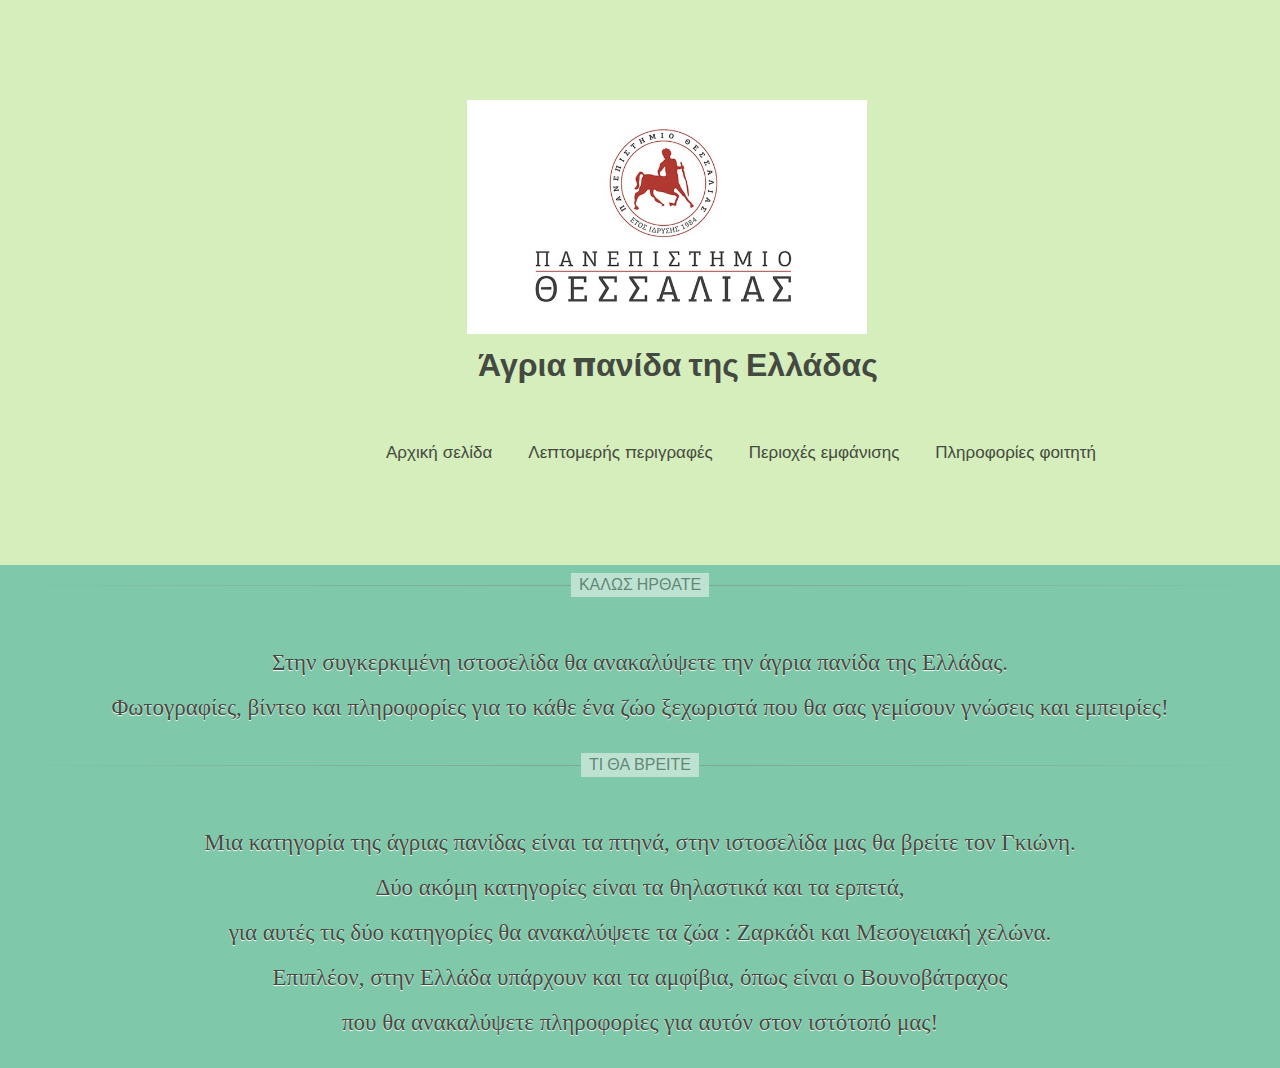
<file: index.html>
<!DOCTYPE html>
<html lang="en">
<head>
    <meta charset="UTF-8">
    <meta http-equiv="X-UA-Compatible" content="IE=edge">
    <meta name="viewport" content="width=device-width, initial-scale=1.0">
    <title>Αρχική σελίδα</title>
    <link rel="stylesheet" href="css/styles.css">
</head>
<body>

<div class="header">
    <img src="uni.jpeg" alt="University logo">

    <h1> Άγρια πανίδα της Ελλάδας</h1>

    <div class="topnav">
    <a class="active" style="margin-left: 270px;" href="index.html">Αρχική σελίδα</a>
    <a href="information.html">Λεπτομερής περιγραφές</a>
    <a href="places.html">Περιοχές εμφάνισης</a>
    <a href="bio.html">Πληροφορίες φοιτητή</a>
    </div>
</div>
<hr class="hr-text" data-content="ΚΑΛΩΣ ΗΡΘΑΤΕ">

<p>Στην συγκερκιμένη ιστοσελίδα θα ανακαλύψετε την άγρια πανίδα της Ελλάδας.<br>
     Φωτογραφίες, βίντεο και πληροφορίες για το κάθε ένα ζώο ξεχωριστά που θα
     σας γεμίσουν γνώσεις και εμπειρίες!</p>
     
     <hr class="hr-text" data-content="ΤΙ ΘΑ ΒΡΕΙΤΕ">

<p>Μια κατηγορία της άγριας πανίδας είναι τα πτηνά,
    στην ιστοσελίδα μας θα βρείτε τον Γκιώνη. <br>
    Δύο ακόμη κατηγορίες είναι τα θηλαστικά και τα ερπετά, <br>
    για αυτές τις δύο κατηγορίες θα ανακαλύψετε τα ζώα : Ζαρκάδι και Μεσογειακή χελώνα. <br>
    Επιπλέον, στην Ελλάδα υπάρχουν και τα αμφίβια, όπως είναι ο Βουνοβάτραχος <br>
     που θα ανακαλύψετε πληροφορίες για αυτόν στον ιστότοπό μας!  


</p>

</body>
</html>
</file>
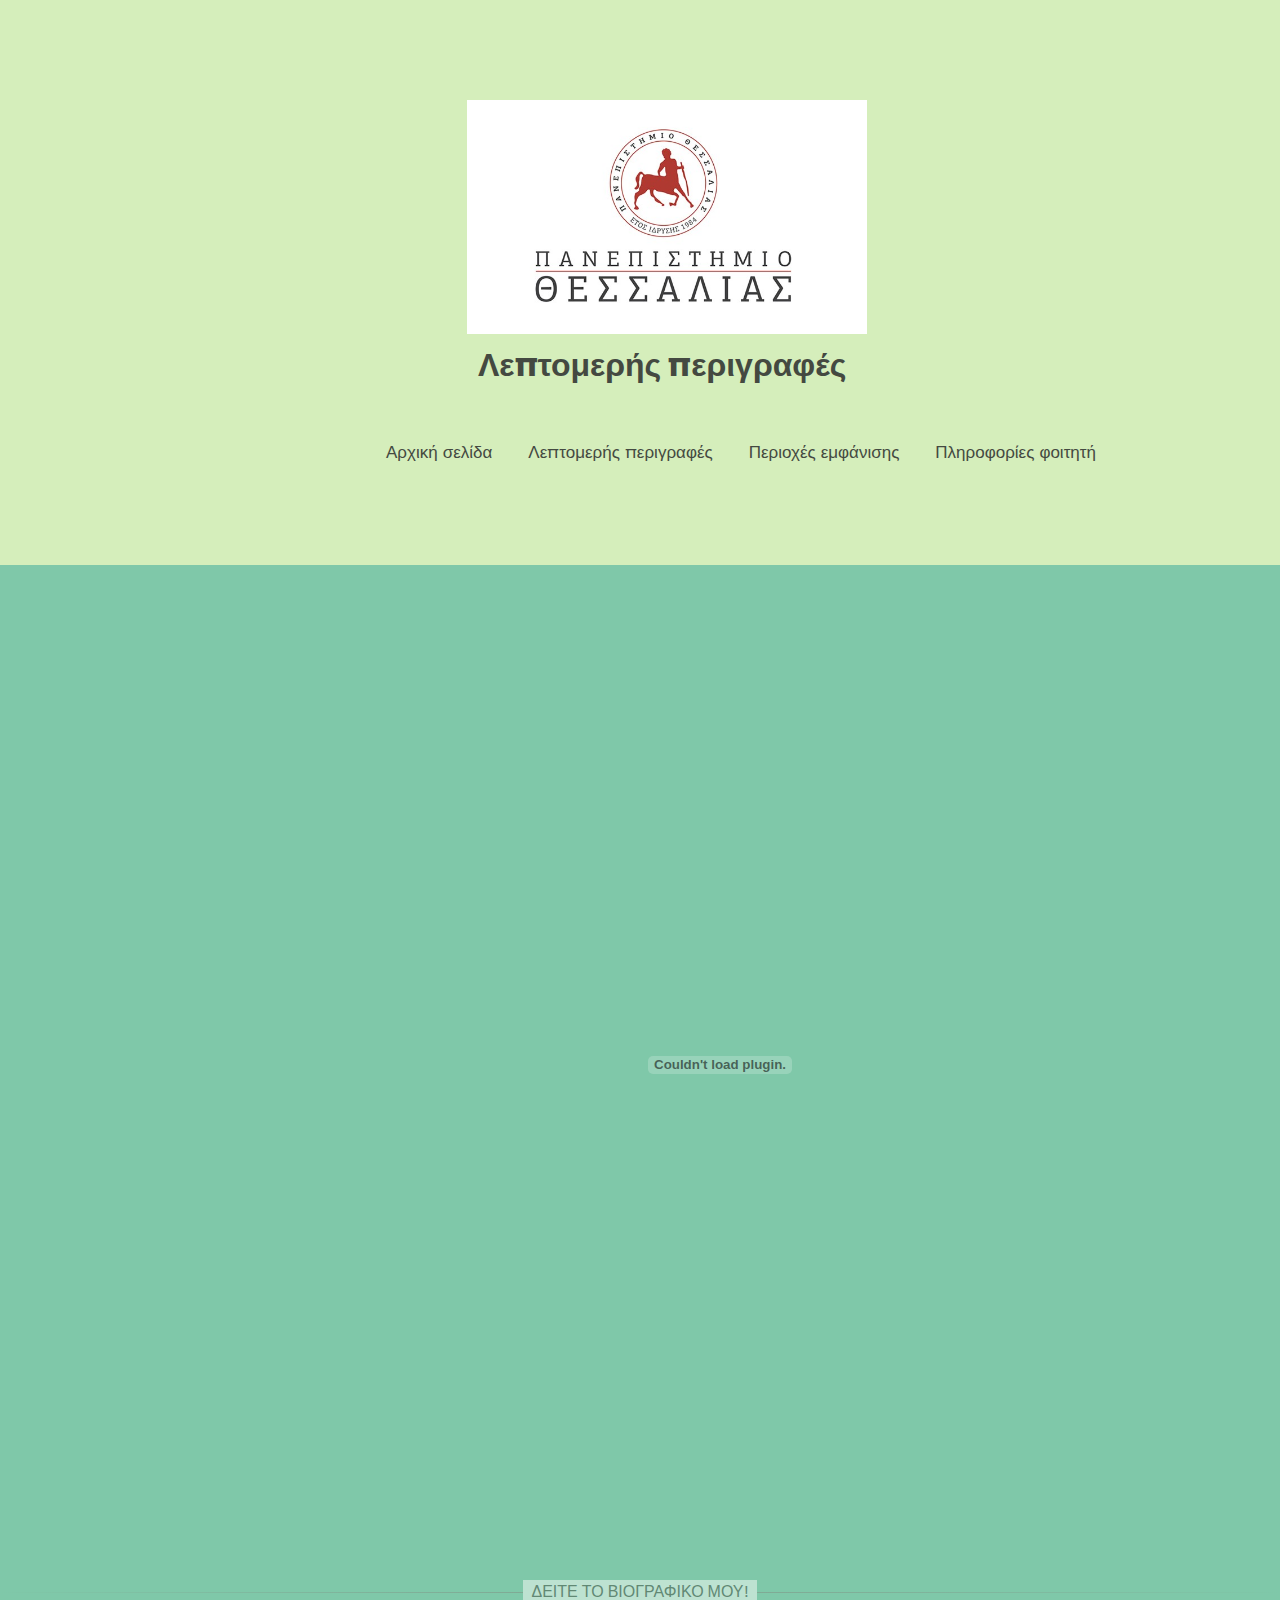
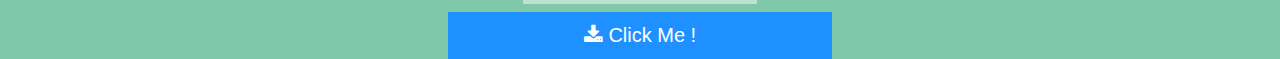
<file: bio.html>
<!DOCTYPE html>
<html lang="en">
<head>
    <meta charset="UTF-8">
    <meta http-equiv="X-UA-Compatible" content="IE=edge">
    <meta name="viewport" content="width=device-width, initial-scale=1.0">
    <title>Το βιογραφικό μου</title>
    <link rel="stylesheet" href="css/styles.css">
</head>
<body>
    <div class="header">
        <img src="uni.jpeg" alt="University logo">
    
        <h1> Λεπτομερής περιγραφές</h1>
    
        <div class="topnav">
        <a class="active" style="margin-left: 270px;" href="index.html">Αρχική σελίδα</a>
        <a href="information.html">Λεπτομερής περιγραφές</a>
        <a href="places.html">Περιοχές εμφάνισης</a>
        <a href="bio.html">Πληροφορίες φοιτητή</a>
        </div>
    </div>

    <embed src="spandoni.pdf" width="800px" height="1000px" style="margin-left: 25%;" />
    <hr class="hr-text" data-content="ΔΕΙΤΕ ΤΟ ΒΙΟΓΡΑΦΙΚΟ ΜΟΥ! ">
    <link rel="stylesheet" href="https://cdnjs.cloudflare.com/ajax/libs/font-awesome/4.7.0/css/font-awesome.min.css">
    <form method="get" action="https://drive.google.com/file/d/1Rbgv4JIF2eBGfgw3D46S3ZPthIpJJThW/view?usp=sharing">
    <button class="btn" download style="width:30%; margin-left: 35%; "><i class="fa fa-download"></i> Click Me ! </button>
        </form>



</body>
</html>
</file>
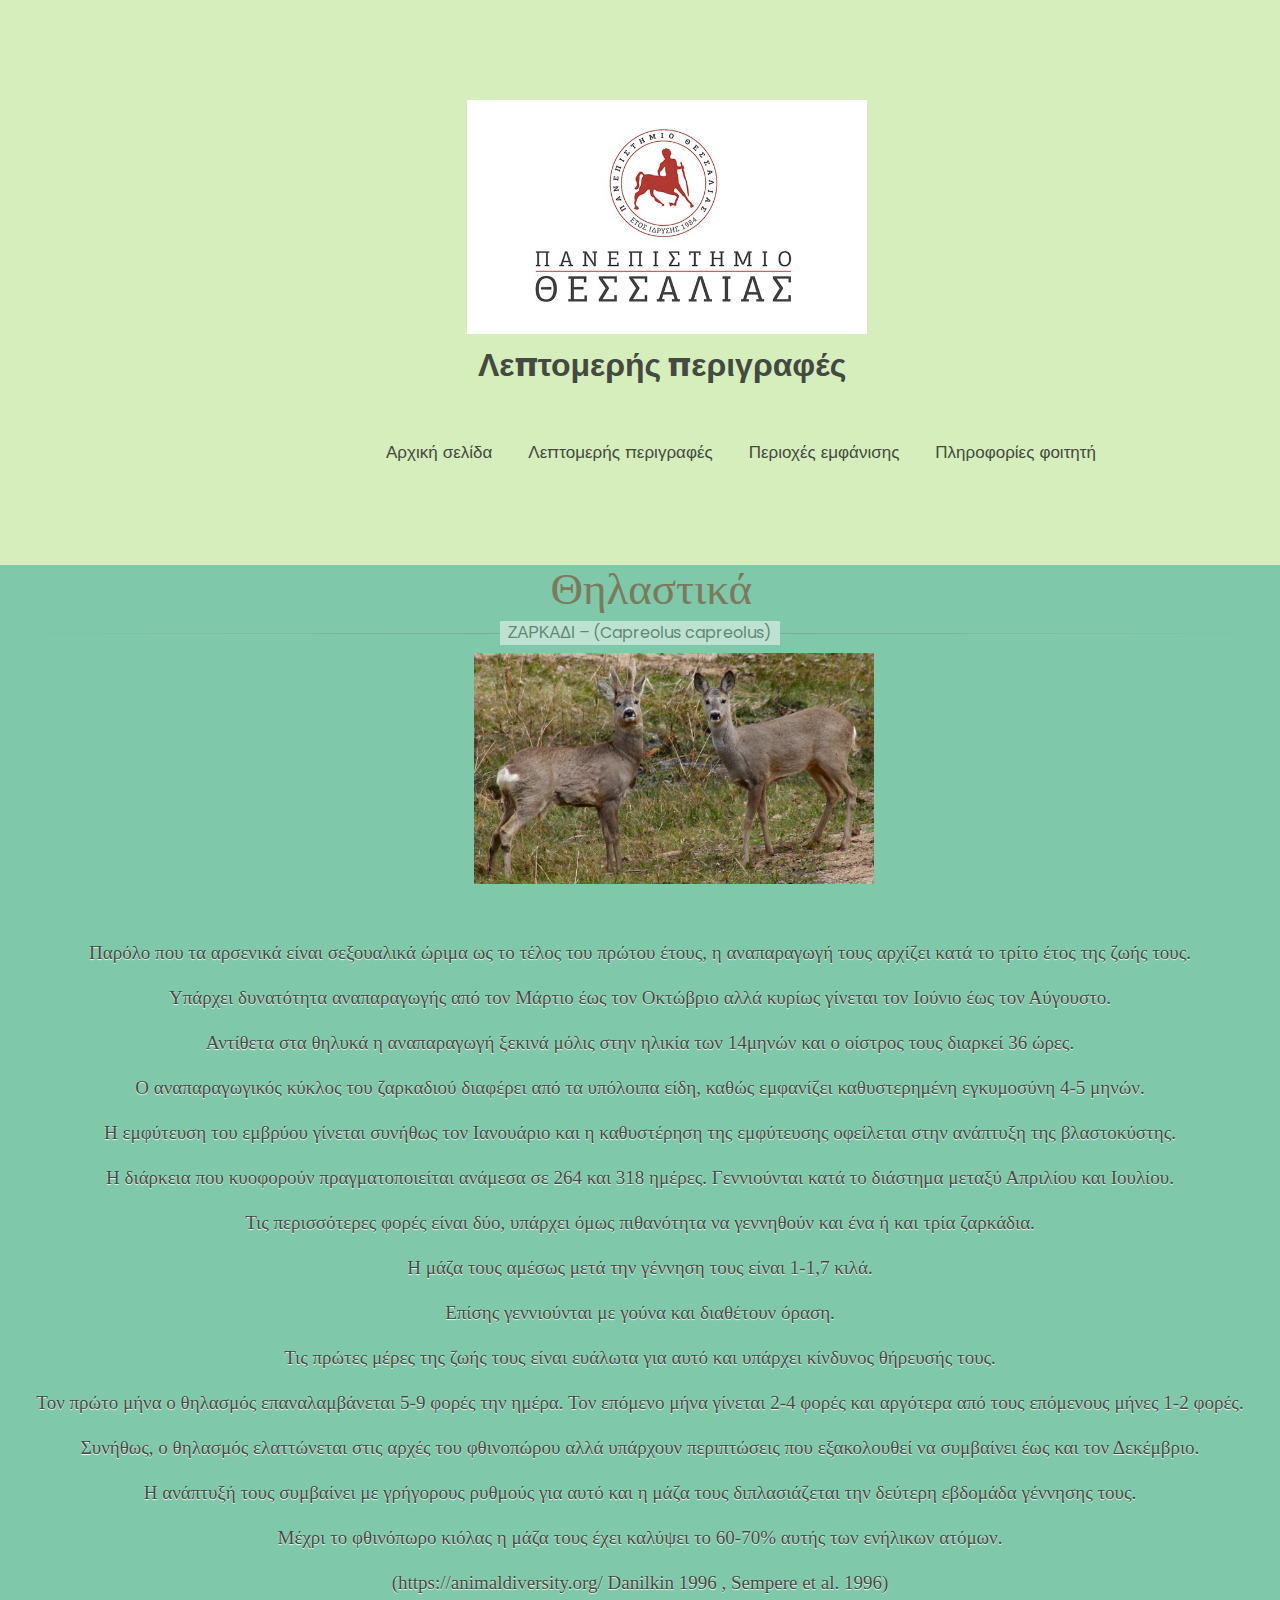
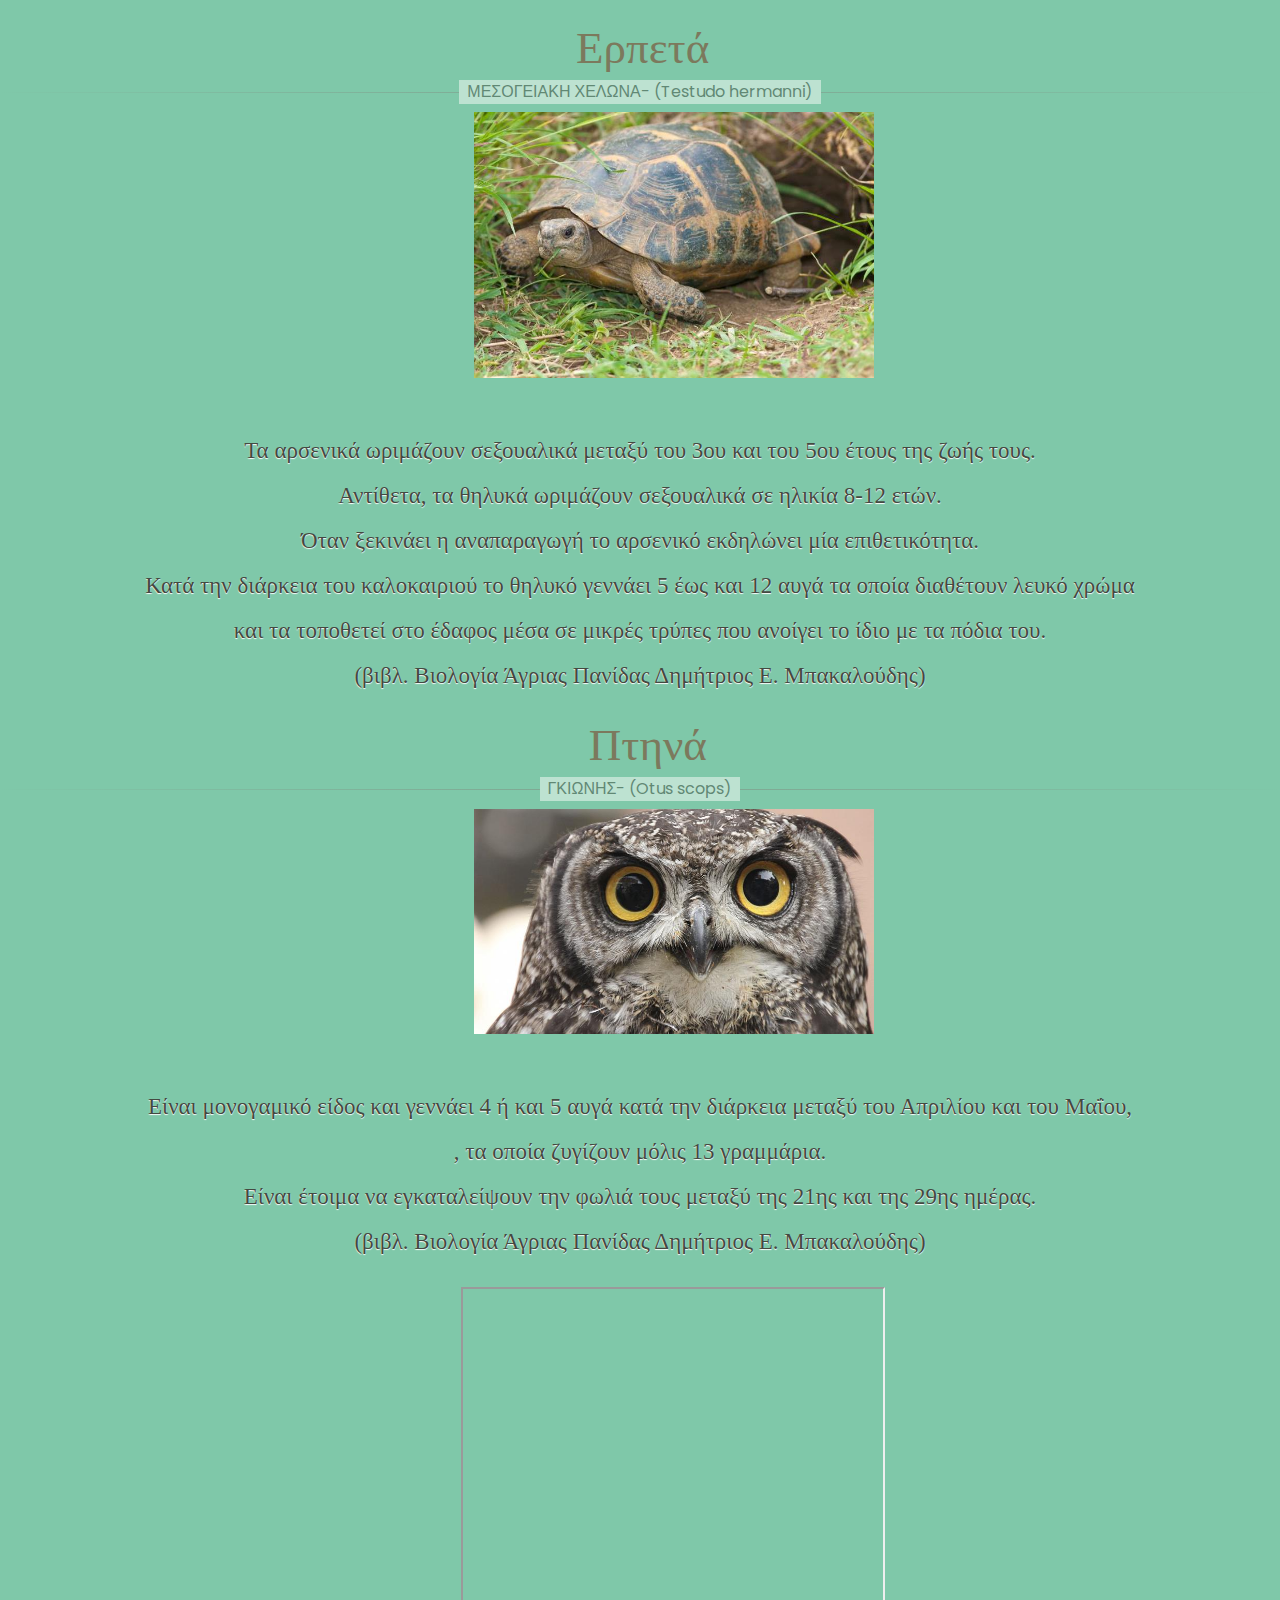
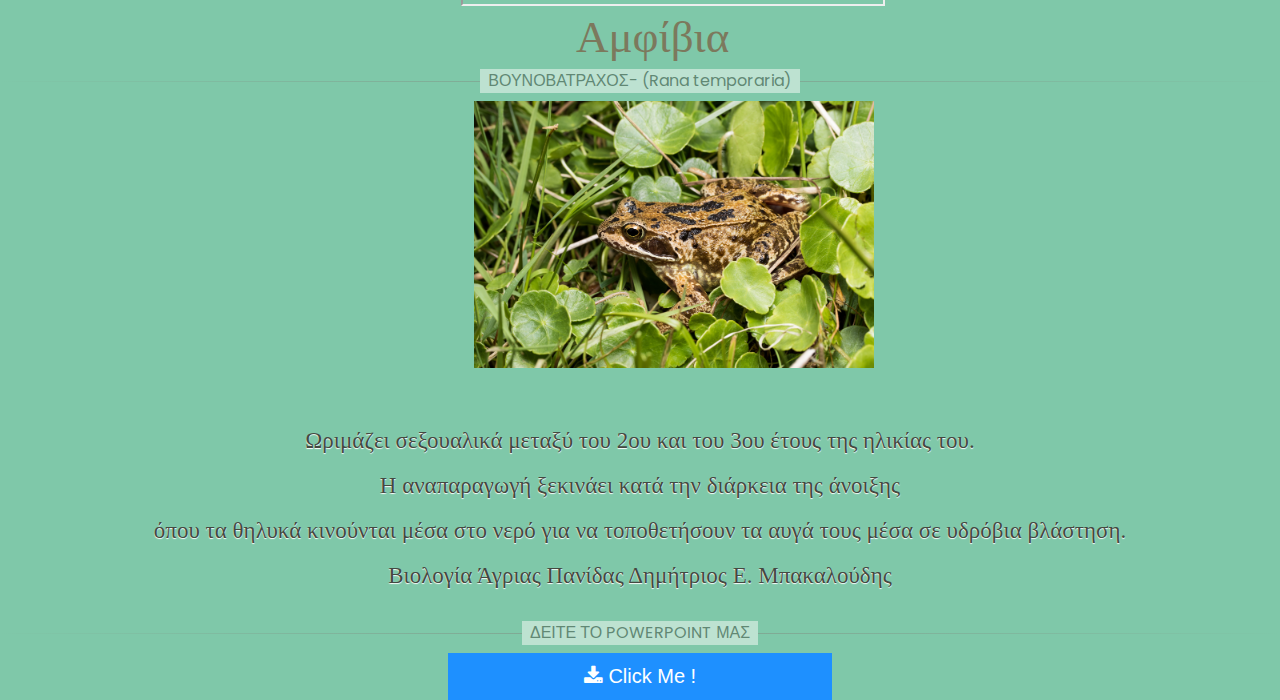
<file: information.html>
<!DOCTYPE html>
<html lang="en">
<head>
    <meta charset="UTF-8">
    <meta http-equiv="X-UA-Compatible" content="IE=edge">
    <meta name="viewport" content="width=device-width, initial-scale=1.0">
    <title>Πληροφορίες</title>
    <link rel="stylesheet" href="css/styles.css">
</head>
<body>
    <div class="header">
        <img src="uni.jpeg" alt="University logo">
    
        <h1> Λεπτομερής περιγραφές</h1>
    
        <div class="topnav">
        <a class="active" style="margin-left: 270px;" href="index.html">Αρχική σελίδα</a>
        <a href="information.html">Λεπτομερής περιγραφές</a>
        <a href="places.html">Περιοχές εμφάνισης</a>
        <a href="bio.html">Πληροφορίες φοιτητή</a>
        </div>
    </div>
    <h2>Θηλαστικά</h2>
    <hr class="hr-text" data-content="ΖΑΡΚΑΔΙ – (Capreolus capreolus)">
    <img src="zarkadi.jpg" alt="Zarkadi" style="margin-left: 37%;">

    <p class="infoPara">
        Παρόλο που τα αρσενικά είναι σεξουαλικά ώριμα ως το τέλος του πρώτου έτους, η αναπαραγωγή τους αρχίζει κατά το τρίτο έτος της ζωής τους. <br>
        Υπάρχει δυνατότητα αναπαραγωγής από τον Μάρτιο έως τον Οκτώβριο αλλά κυρίως γίνεται τον Ιούνιο έως τον Αύγουστο.<br>
        Αντίθετα στα θηλυκά η αναπαραγωγή ξεκινά μόλις στην ηλικία των 14μηνών και ο οίστρος τους διαρκεί 36 ώρες. <br>
        Ο αναπαραγωγικός κύκλος του ζαρκαδιού διαφέρει από τα υπόλοιπα είδη, καθώς εμφανίζει καθυστερημένη εγκυμοσύνη 4-5 μηνών.<br>
        Η εμφύτευση του εμβρύου γίνεται συνήθως τον Ιανουάριο και η καθυστέρηση της εμφύτευσης οφείλεται στην ανάπτυξη της βλαστοκύστης. <br>
        Η διάρκεια που κυοφορούν πραγματοποιείται ανάμεσα σε 264 και 318 ημέρες. Γεννιούνται κατά το διάστημα μεταξύ Απριλίου και Ιουλίου.<br>
        Τις περισσότερες φορές είναι δύο, υπάρχει όμως πιθανότητα να γεννηθούν και ένα ή και τρία ζαρκάδια. <br>
        Η μάζα τους  αμέσως μετά την γέννηση τους είναι 1-1,7 κιλά.<br>
        Επίσης γεννιούνται με γούνα και διαθέτουν όραση.<br>
        Τις πρώτες μέρες της ζωής τους είναι ευάλωτα για αυτό και υπάρχει κίνδυνος θήρευσής τους. <br>
        Τον πρώτο μήνα ο θηλασμός επαναλαμβάνεται 5-9 φορές την ημέρα. Τον επόμενο μήνα γίνεται 2-4 φορές και αργότερα από τους επόμενους μήνες 1-2 φορές. <br>
        Συνήθως, ο θηλασμός ελαττώνεται στις αρχές του φθινοπώρου αλλά υπάρχουν περιπτώσεις που εξακολουθεί να συμβαίνει έως και τον Δεκέμβριο. <br>
        Η ανάπτυξή τους συμβαίνει με γρήγορους ρυθμούς για αυτό και η μάζα τους διπλασιάζεται την δεύτερη εβδομάδα γέννησης τους.<br>
        Μέχρι το φθινόπωρο κιόλας η μάζα τους έχει καλύψει το 60-70% αυτής των ενήλικων ατόμων. <br>
        (https://animaldiversity.org/   Danilkin 1996 , Sempere et al. 1996) 

    </p>
    
    <h2 style="margin-left: 45%;">Ερπετά</h2>
    <hr class="hr-text" data-content="ΜΕΣΟΓΕΙΑΚΗ ΧΕΛΩΝΑ- (Testudo hermanni)">
    <img src="xelona.jpg" alt="xelona" style="margin-left: 37%;">
    <p>
        Τα αρσενικά ωριμάζουν σεξουαλικά μεταξύ του 3ου και του 5ου έτους της ζωής τους. <br>
        Αντίθετα, τα θηλυκά ωριμάζουν σεξουαλικά σε ηλικία 8-12 ετών. <br>
        Όταν ξεκινάει η αναπαραγωγή το αρσενικό εκδηλώνει μία επιθετικότητα. <br>
        Κατά την διάρκεια του καλοκαιριού το θηλυκό γεννάει 5 έως και 12 αυγά τα οποία διαθέτουν λευκό χρώμα<br>
        και τα τοποθετεί στο έδαφος μέσα σε μικρές τρύπες που ανοίγει το ίδιο με τα πόδια του.<br>
        (βιβλ. Βιολογία Άγριας Πανίδας Δημήτριος Ε. Μπακαλούδης) 
    </p>

    <h2 style="margin-left: 46%;">Πτηνά</h2>
    <hr class="hr-text" data-content="ΓΚΙΩΝΗΣ- (Otus scops)">
    <img src="gkionis.jpg" alt="gkionis" style="margin-left: 37%;">
    <p>
        Είναι μονογαμικό είδος και γεννάει 4 ή και 5 αυγά κατά την διάρκεια μεταξύ του Απριλίου και του Μαΐου,<br>
        , τα οποία ζυγίζουν μόλις 13 γραμμάρια.<br>
        Είναι έτοιμα να εγκαταλείψουν την φωλιά τους μεταξύ της 21ης και της 29ης ημέρας.<br>
        (βιβλ. Βιολογία Άγριας Πανίδας Δημήτριος Ε. Μπακαλούδης) 
    </p>
      <iframe style="margin-left: 36%;" width="420" height="315"
        src="https://www.youtube.com/watch?v=nJMNkCpoQJc">
    </iframe>

    <h2 style="margin-left: 45%;">Αμφίβια</h2>
    <hr class="hr-text" data-content="ΒΟΥΝΟΒΑΤΡΑΧΟΣ- (Rana temporaria)">
    <img src="bounobatraxos.jpg" alt="bounobatraxos" style="margin-left: 37%;">
    <p>
        Ωριμάζει σεξουαλικά μεταξύ του 2ου και του 3ου έτους της ηλικίας του.<br>
        Η αναπαραγωγή ξεκινάει κατά την διάρκεια της άνοιξης <br>
        όπου τα θηλυκά κινούνται μέσα στο νερό για να τοποθετήσουν τα αυγά τους μέσα σε υδρόβια βλάστηση. <br>
        Βιολογία Άγριας Πανίδας Δημήτριος Ε. Μπακαλούδης
    </p>

    <hr class="hr-text" data-content="ΔΕΙΤΕ ΤΟ POWERPOINT ΜΑΣ">

    <link rel="stylesheet" href="https://cdnjs.cloudflare.com/ajax/libs/font-awesome/4.7.0/css/font-awesome.min.css">
    <form method="get" action="https://docs.google.com/presentation/d/12MxHma20i_br9gzd2gAJCpJVL7KrQdJl/edit?usp=sharing&ouid=106053483200739603282&rtpof=true&sd=true">
    <button class="btn" download style="width:30%; margin-left: 35%; "><i class="fa fa-download"></i> Click Me ! </button>
        </form>


</body>
</html>
</file>
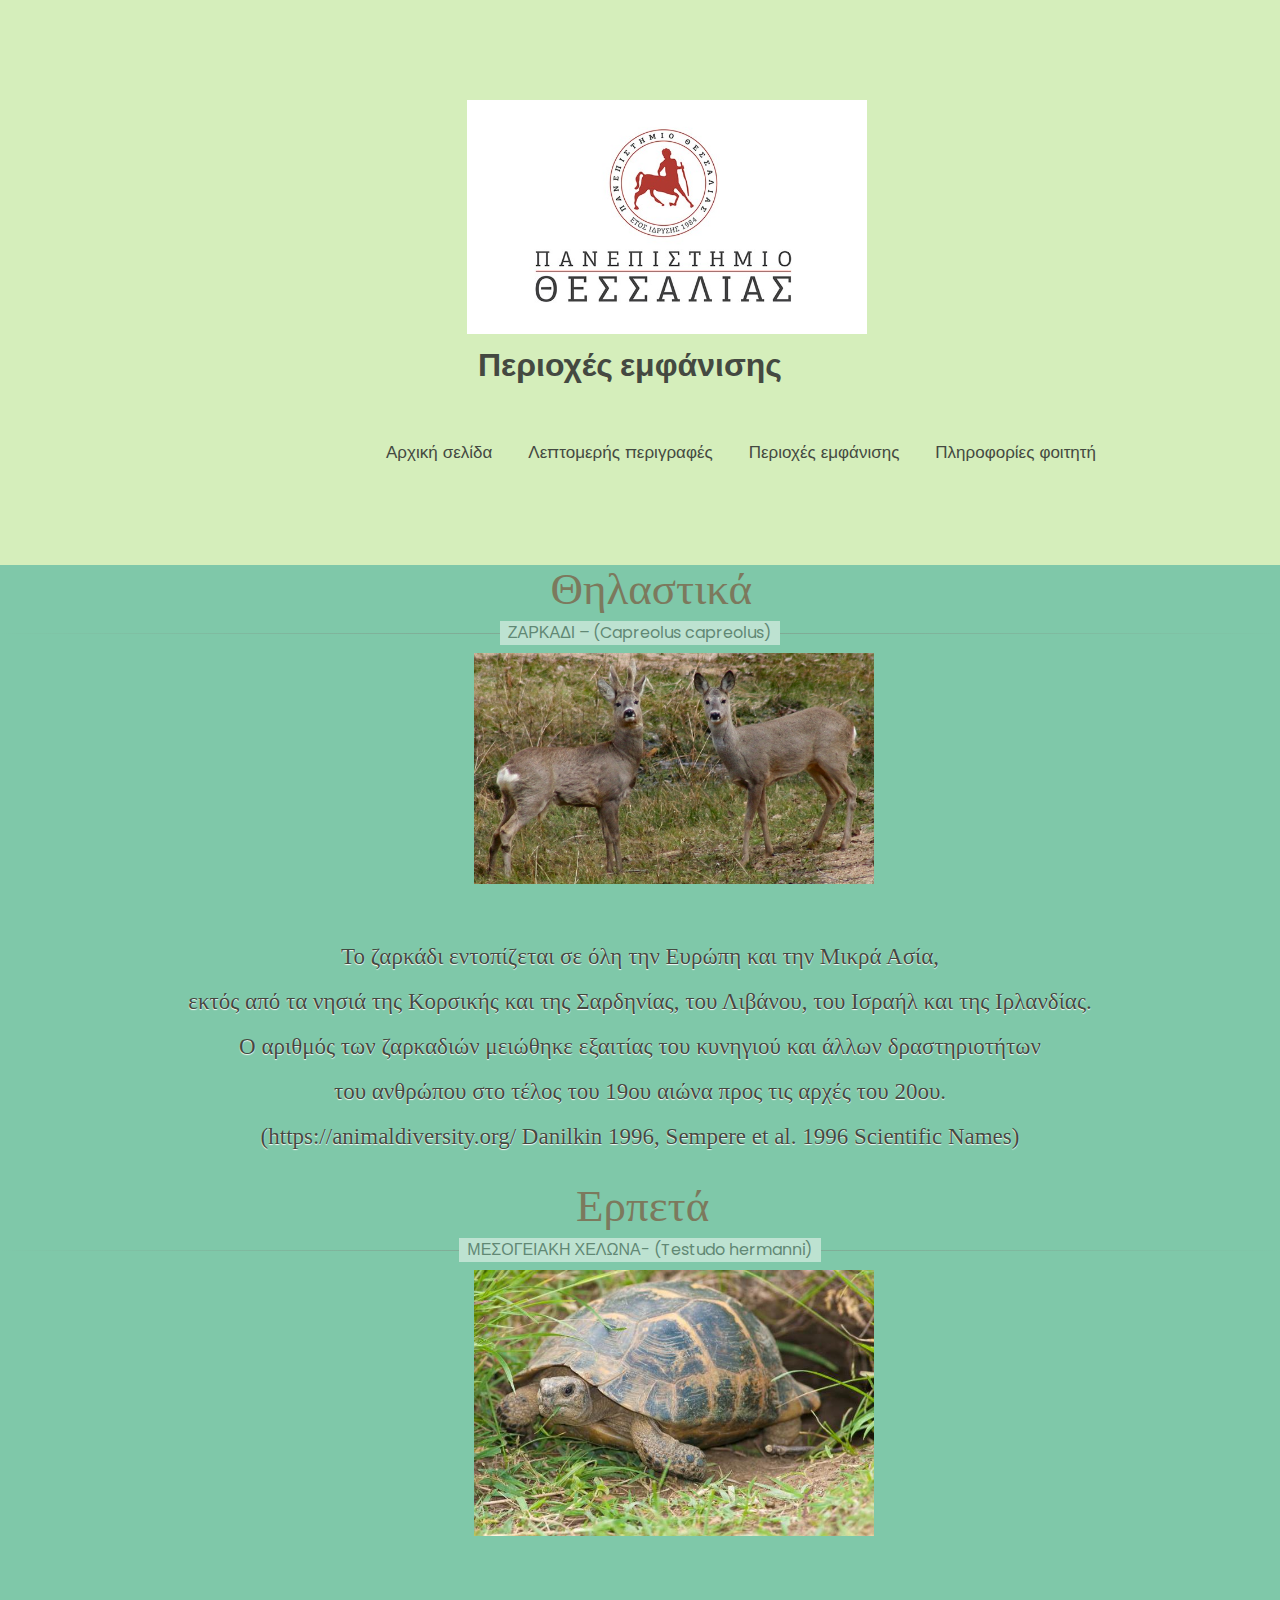
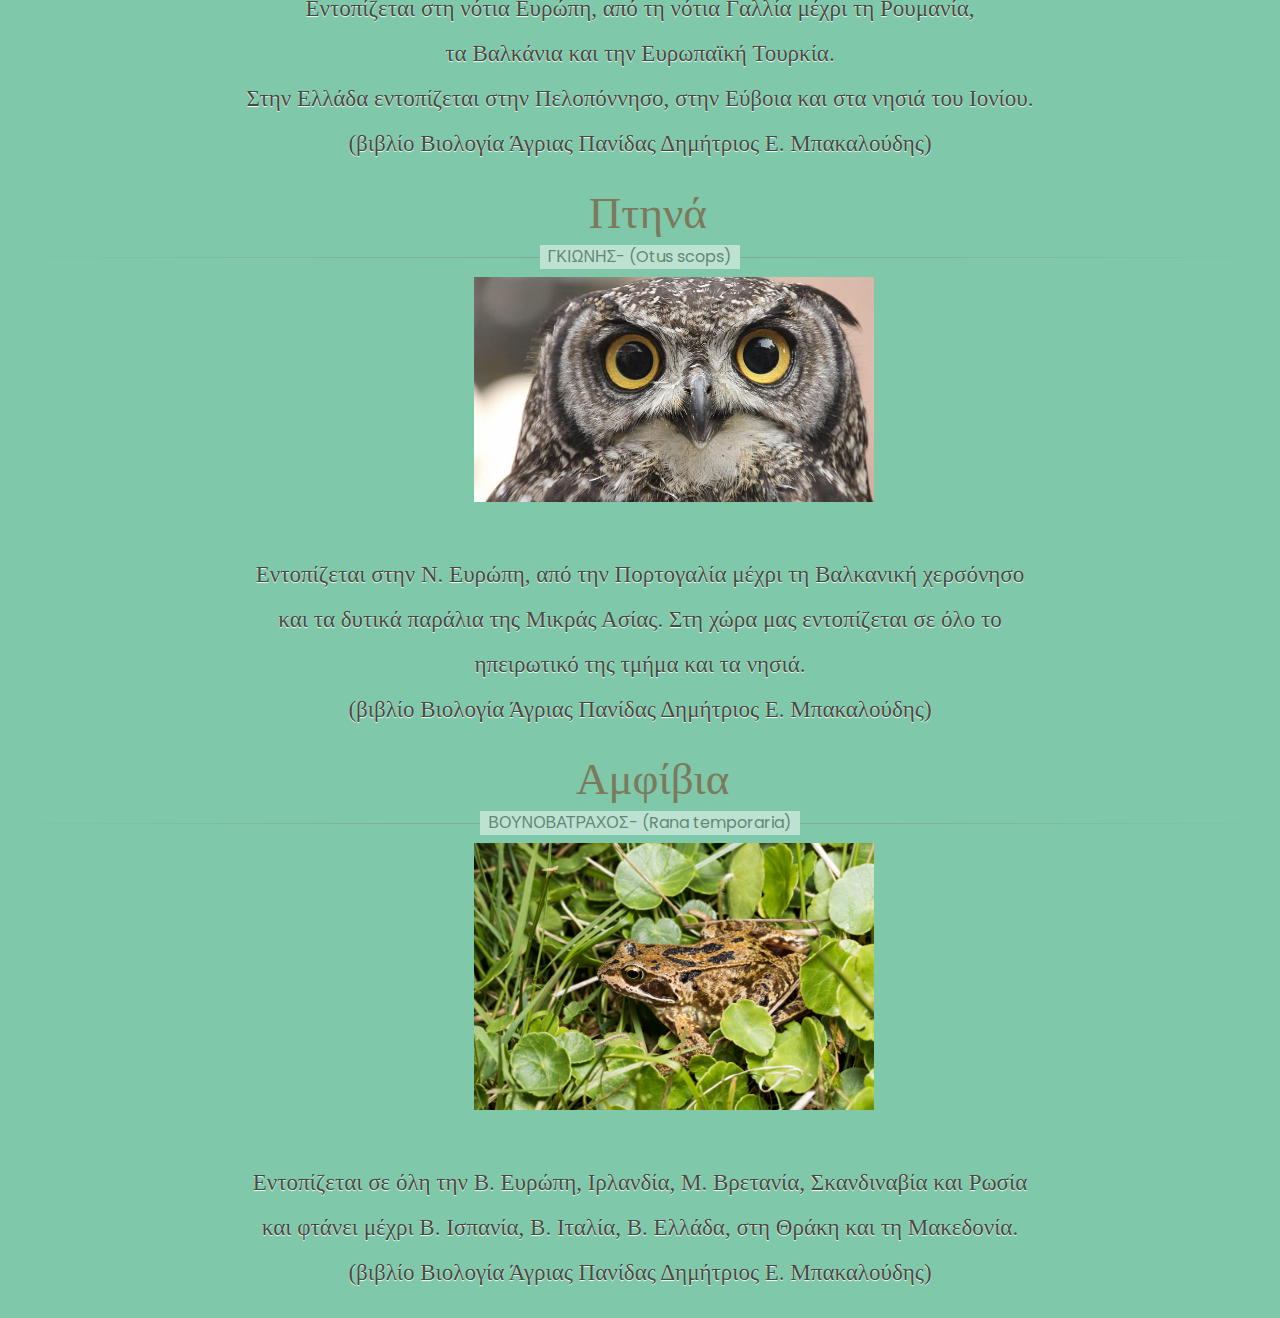
<file: places.html>
<!DOCTYPE html>
<html lang="en">
<head>
    <meta charset="UTF-8">
    <meta http-equiv="X-UA-Compatible" content="IE=edge">
    <meta name="viewport" content="width=device-width, initial-scale=1.0">
    <title>Περιοχές εμφάνισης</title>
    <link rel="stylesheet" href="css/styles.css">
</head>
<body>
    <div class="header">
        <img src="uni.jpeg" alt="University logo">
    
        <h1> Περιοχές εμφάνισης</h1>
    
        <div class="topnav">
        <a class="active" style="margin-left: 270px;" href="index.html">Αρχική σελίδα</a>
        <a href="information.html">Λεπτομερής περιγραφές</a>
        <a href="places.html">Περιοχές εμφάνισης</a>
        <a href="bio.html">Πληροφορίες φοιτητή</a>
        </div>
    </div>

    <h2>Θηλαστικά</h2>
    <hr class="hr-text" data-content="ΖΑΡΚΑΔΙ – (Capreolus capreolus)">
    <img src="zarkadi.jpg" alt="Zarkadi" style="margin-left: 37%;">
    <p>
        Το ζαρκάδι εντοπίζεται σε όλη την Ευρώπη και την Μικρά Ασία, <br>
        εκτός από τα νησιά της Κορσικής και της Σαρδηνίας, του Λιβάνου, του Ισραήλ και της Ιρλανδίας.<br>
        Ο αριθμός των ζαρκαδιών μειώθηκε εξαιτίας του κυνηγιού και άλλων δραστηριοτήτων <br>
        του ανθρώπου στο τέλος του 19ου αιώνα προς τις αρχές του 20ου. <br>
        (https://animaldiversity.org/   Danilkin 1996,  Sempere et al. 1996 Scientific Names)
    </p>
    
    <h2 style="margin-left: 45%;">Ερπετά</h2>
    <hr class="hr-text" data-content="ΜΕΣΟΓΕΙΑΚΗ ΧΕΛΩΝΑ- (Testudo hermanni)">
    <img src="xelona.jpg" alt="xelona" style="margin-left: 37%;">
    <p>
        Εντοπίζεται στη νότια Ευρώπη, από τη νότια Γαλλία μέχρι τη Ρουμανία, <br>
        τα Βαλκάνια και την Ευρωπαϊκή Τουρκία. <br>
        Στην Ελλάδα εντοπίζεται στην Πελοπόννησο, στην Εύβοια και στα νησιά του Ιονίου. <br>
        (βιβλίο Βιολογία Άγριας Πανίδας Δημήτριος Ε. Μπακαλούδης)
    </p>

    <h2 style="margin-left: 46%;">Πτηνά</h2>
    <hr class="hr-text" data-content="ΓΚΙΩΝΗΣ- (Otus scops)">
    <img src="gkionis.jpg" alt="gkionis" style="margin-left: 37%;">
   
   <p>
    Εντοπίζεται στην Ν. Ευρώπη, από την Πορτογαλία μέχρι τη Βαλκανική χερσόνησο <br>
    και τα δυτικά παράλια της Μικράς Ασίας. Στη χώρα μας εντοπίζεται σε όλο το <br>
    ηπειρωτικό της τμήμα και τα νησιά. <br>
    (βιβλίο Βιολογία Άγριας Πανίδας Δημήτριος Ε. Μπακαλούδης) 
   </p>

   <h2 style="margin-left: 45%;">Αμφίβια</h2>
    <hr class="hr-text" data-content="ΒΟΥΝΟΒΑΤΡΑΧΟΣ- (Rana temporaria)">
    <img src="bounobatraxos.jpg" alt="bounobatraxos" style="margin-left: 37%;">
    <p>
        Εντοπίζεται σε όλη την Β. Ευρώπη, Ιρλανδία, Μ. Βρετανία, Σκανδιναβία και Ρωσία <br>
        και φτάνει μέχρι Β. Ισπανία, Β. Ιταλία, Β. Ελλάδα, στη Θράκη και τη Μακεδονία. <br>
        (βιβλίο Βιολογία Άγριας Πανίδας Δημήτριος Ε. Μπακαλούδης) 
    </p>


</body>
</html>
</file>
<file: css/styles.css>
@import url('https://fonts.googleapis.com/css2?family=Coustard:wght@900&family=Poppins:wght@600&display=swap');
body {
    background-color: #7FC8A9;
    margin: 0;
    font-family: 'Poppins', sans-serif;
    color: #444941;
}

img {
    margin-left: 34%;
    width: 400px;
}

.header{
    background-color: #D5EEBB;
    padding: 100px;

}

h1{
    margin-top: 0px;
    margin-left: 35%;
    color: #444941;
    margin-bottom: 50px;
}

.topnav a {
    float: middle;
    color: #444941;
    text-align: center;
    padding: 14px 16px;
    text-decoration: none;
    font-size: 17px;
    margin-top: 200px  ;

  }
  
  .topnav a:hover {
    background-color: #444941;
    color: black;
  }

  .hr-text{
    line-height: 1em;
    position: relative;
    outline: 0;
    border: 0;
    color: black;
    text-align: center;
    height: 1.5em;
    opacity: .5;
  }
   .hr-text:before {
      content: '';
     
      background: linear-gradient(to right, transparent, #818078, transparent);
      position: absolute;
      left: 0;
      top: 50%;
      width: 100%;
      height: 1px;
    }
   .hr-text:after {
      content: attr(data-content);
      position: relative;
      display: inline-block;
      color: black;
  
      padding: 0 .5em;
      line-height: 1.5em;
      
      color: #444941;
      background-color: #fcfcfa;
    }

p { color: #444941; font-size: 23px; font-family: "Libre Baskerville", serif; line-height: 45px; text-align: center; text-shadow: 0 1px 1px #fff; padding-top: 20px; }


p.byline { font-style: italic; color: #444941; font-size: 24px; margin-top: 20px; text-align: center; text-shadow: 0 1px 1px #fff; }

.infoPara{
  font-size: 19px ;
}

h2 { color: #7c795d; font-family: 'Trocchi', serif; font-size: 45px; font-weight: normal; line-height: 48px; margin: 0; margin-left:43% ; }


.btn {
  background-color: DodgerBlue;
  border: none;
  color: white;
  padding: 12px 30px;
  cursor: pointer;
  font-size: 20px;
}

.btn:hover {
  background-color: RoyalBlue;
}
</file>
